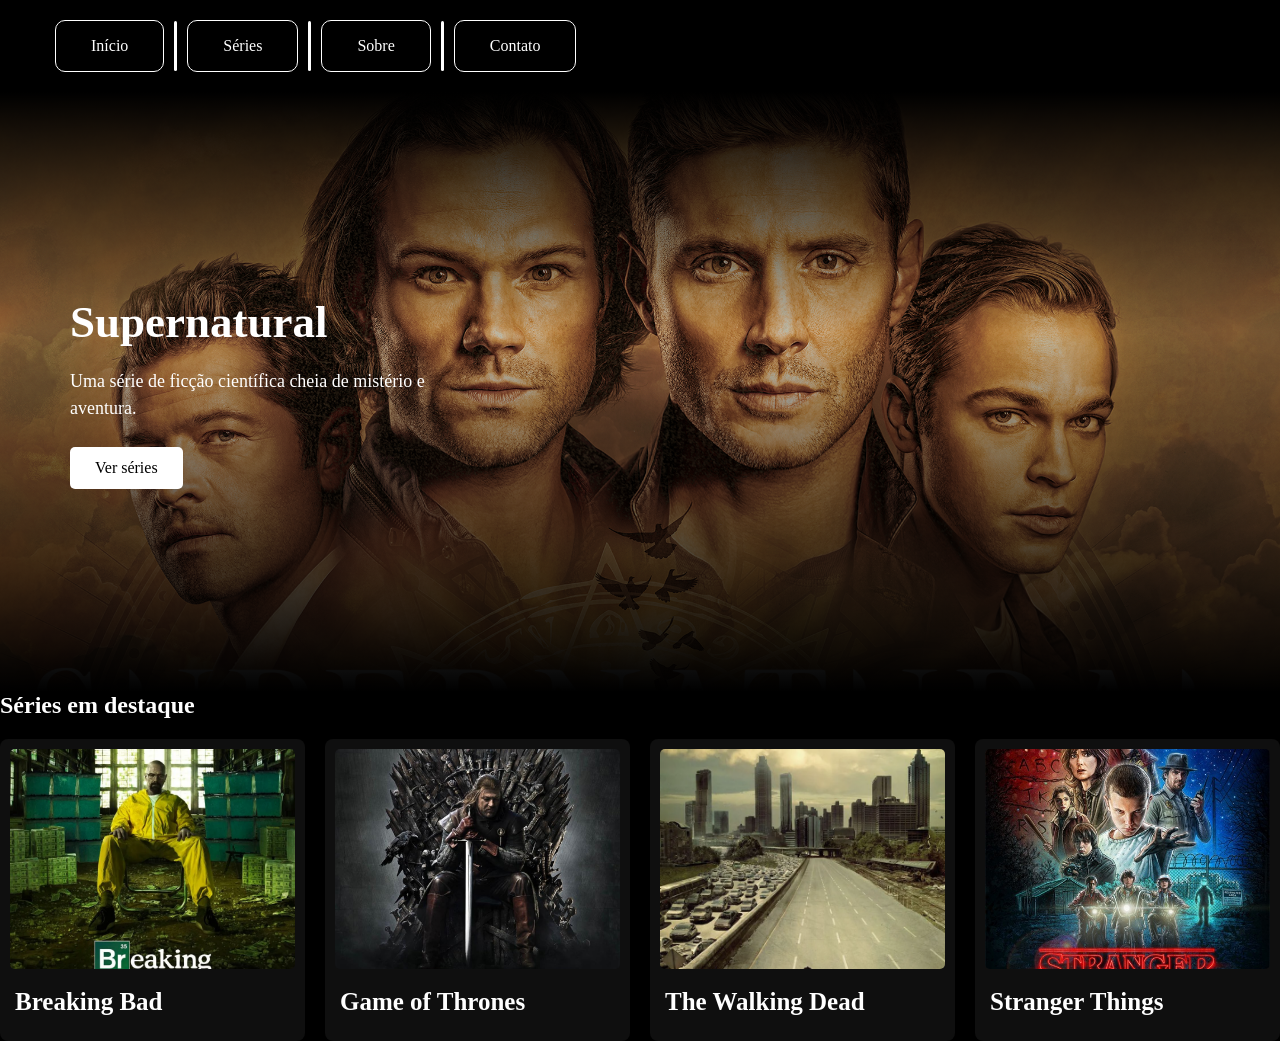
<file: index.html>
<!DOCTYPE html>
<html lang="pt-BR">

<head>
    <meta charset="UTF-8">
    <meta name="viewport" content="width=device-width, initial-scale=1.0">
    <link rel="stylesheet" href="css/estilo.css">
    <title>Início</title>
</head>

<body>

    <header>

        <nav>
            <ul>

                <a class="bttninicio" href="index.html">
                    Início
                </a>

                <div class="traco"></div>

                <a class="bttninicio" href="series.html">
                    Séries
                </a>

                <div class="traco"></div>

                <a class="bttninicio" href="sobre.html">
                    Sobre
                </a>

                <div class="traco"></div>

                <a class="bttninicio" href="contato.html">
                    Contato
                </a>

            </ul>
        </nav>

    </header>


    <main>

        <section class="banner">

            <div class="texto-banner">

                <h1>Supernatural</h1>

                <p>
                    Uma série de ficção científica cheia de
                    mistério e aventura.
                </p>

                <a class="botao" href="series.html">
                    Ver séries
                </a>

            </div>

        </section>

        <section class="series">

            <h2>Séries em destaque</h2>

            <div class="tudo">

                <div class="card">
                    <img class="img" src="images/breakingimg.jpg">
                    <div class="info">
                        <h3>Breaking Bad</h3>
                    </div>
                </div>


                <div class="card">
                    <img class="img" src="images/gameimg.jpg">
                    <div class="info">
                        <h3>Game of Thrones</h3>
                    </div>
                </div>


                <div class="card">
                    <img class="img" src="images/walkingimg.webp">
                    <div class="info">
                        <h3>The Walking Dead</h3>
                    </div>
                </div>


                <div class="card">
                    <img class="img" src="images/strangerimg.jpg">
                    <div class="info">
                        <h3>Stranger Things</h3>
                    </div>
                </div>

            </div>

        </section>

    </main>

</body>

</html>
</file>
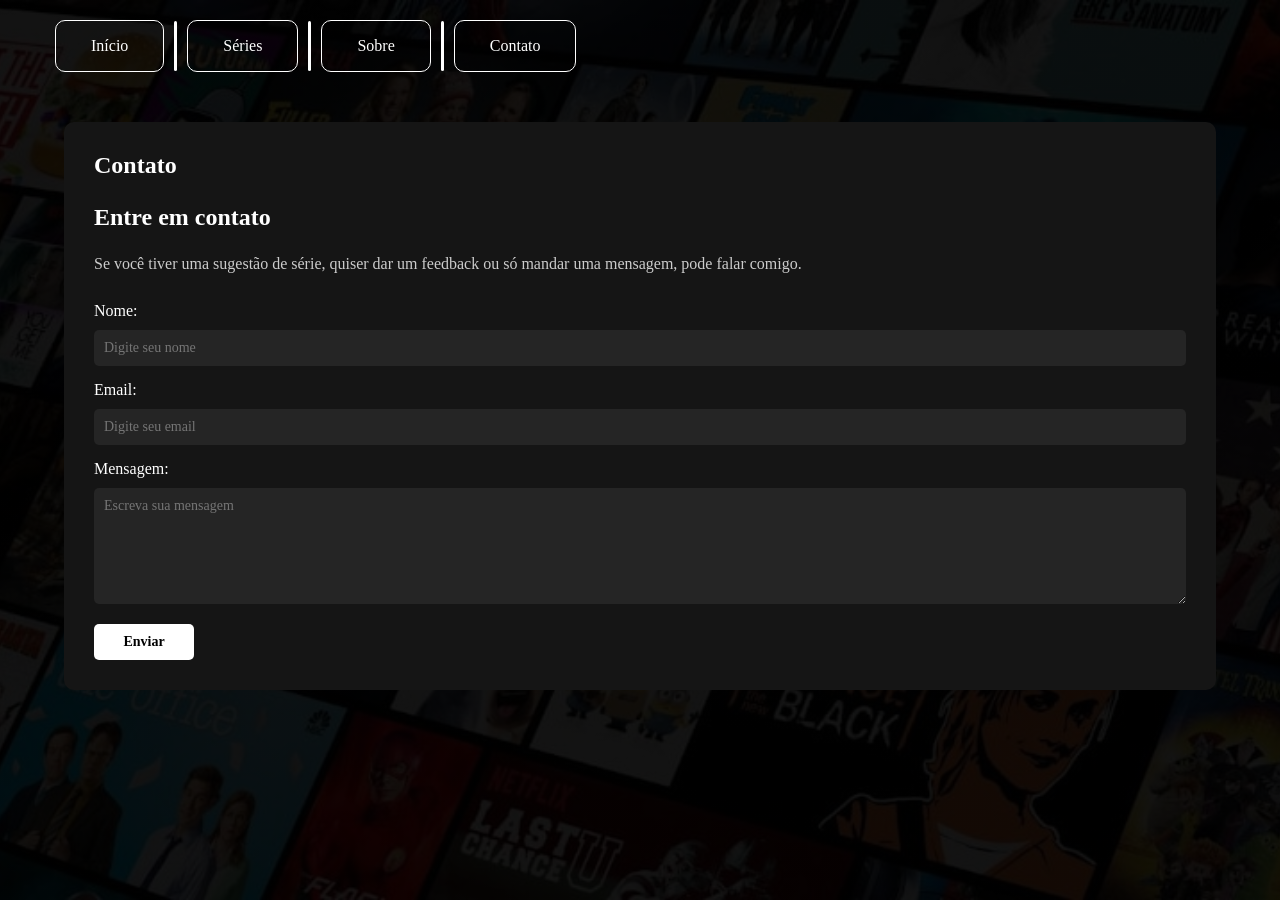
<file: contato.html>
<!DOCTYPE html>
<html lang="pt-BR">

<head>
    <meta charset="UTF-8">
    <meta name="viewport" content="width=device-width, initial-scale=1.0">
    <link rel="stylesheet" href="css/estilo.css">
    <title>Contato</title>
</head>

<body class="fundodemais">

    <header>

        <nav>
            <ul>

                <a class="bttninicio" href="index.html">
                    Início
                </a>

                <div class="traco"></div>

                <a class="bttninicio" href="series.html">
                    Séries
                </a>

                <div class="traco"></div>

                <a class="bttninicio" href="sobre.html">
                    Sobre
                </a>

                <div class="traco"></div>

                <a class="bttninicio" href="contato.html">
                    Contato
                </a>

            </ul>
        </nav>

    </header>

    <main class="pagina">

        <section class="conteudo contato">

            <h1>Contato</h1>

            <h2>Entre em contato</h2>

            <p>
                Se você tiver uma sugestão de série, quiser dar um feedback
                ou só mandar uma mensagem, pode falar comigo.
            </p>

            <form>

                <label for="name">Nome:</label>

                <input
                    type="text"
                    id="name"
                    name="name"
                    placeholder="Digite seu nome"
                    required
                >

                <label for="email">Email:</label>

                <input
                    type="email"
                    id="email"
                    name="email"
                    placeholder="Digite seu email"
                    required
                >

                <label for="message">Mensagem:</label>

                <textarea
                    id="message"
                    name="message"
                    rows="6"
                    placeholder="Escreva sua mensagem"
                    required
                ></textarea>

                <input type="submit" value="Enviar">

            </form>

        </section>

    </main>

</body>

</html>
</file>
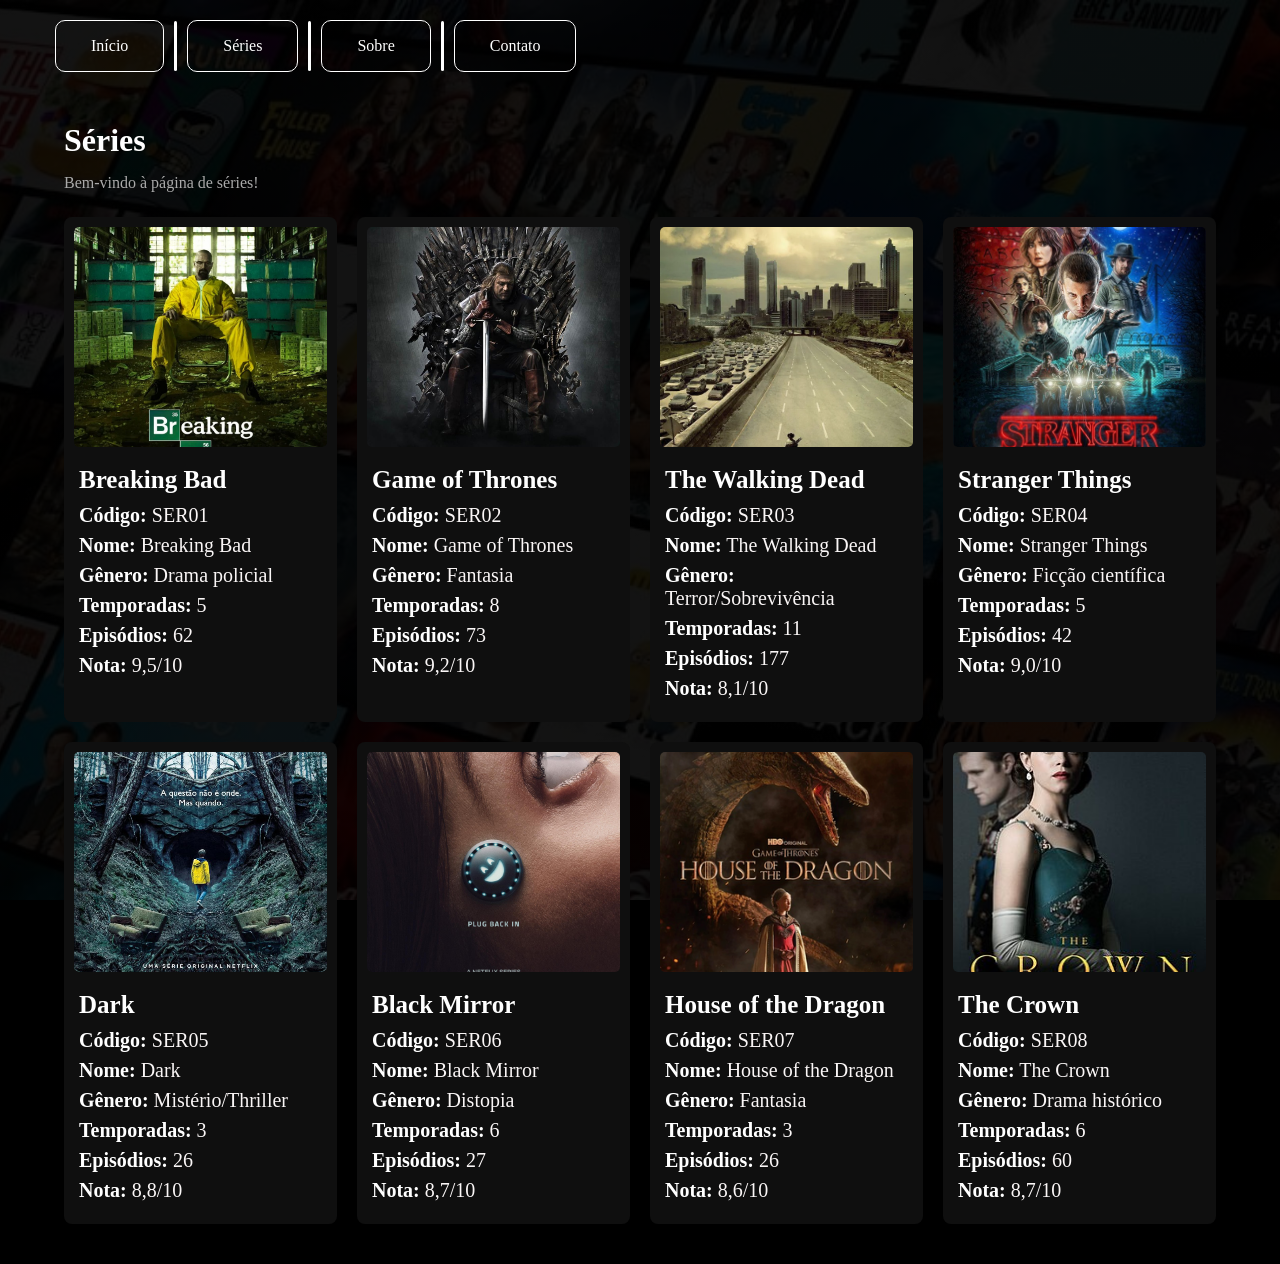
<file: series.html>
<!DOCTYPE html>
<html lang="pt-BR">

<head>
    <meta charset="UTF-8">
    <meta name="viewport" content="width=device-width, initial-scale=1.0">
    <link rel="stylesheet" href="css/estilo.css">
    <title>Séries</title>
</head>

<body class="fundodemais">

    <header>

        <nav>
            <ul>

                <a class="bttninicio" href="index.html">
                    Início
                </a>

                <div class="traco"></div>

                <a class="bttninicio" href="series.html">
                    Séries
                </a>

                <div class="traco"></div>

                <a class="bttninicio" href="sobre.html">
                    Sobre
                </a>

                <div class="traco"></div>

                <a class="bttninicio" href="contato.html">
                    Contato
                </a>

            </ul>
        </nav>

    </header>


    <main class="pagina">

        <h1>Séries</h1>

        <p class="subtitulo">
            Bem-vindo à página de séries!
        </p>

        <section class="series">

            <div class="tudo">

                <article class="card">
                    <img class="img" src="images/breakingimg.jpg" alt="Breaking Bad">

                    <div class="info">
                        <h3>Breaking Bad</h3>

                        <ul>
                            <li><strong>Código:</strong> SER01</li>
                            <li><strong>Nome:</strong> Breaking Bad</li>
                            <li><strong>Gênero:</strong> Drama policial</li>
                            <li><strong>Temporadas:</strong> 5</li>
                            <li><strong>Episódios:</strong> 62</li>
                            <li><strong>Nota:</strong> 9,5/10</li>
                        </ul>
                    </div>
                </article>

                <article class="card">
                    <img class="img" src="images/gameimg.jpg" alt="Game of Thrones">

                    <div class="info">
                        <h3>Game of Thrones</h3>

                        <ul>
                            <li><strong>Código:</strong> SER02</li>
                            <li><strong>Nome:</strong> Game of Thrones</li>
                            <li><strong>Gênero:</strong> Fantasia</li>
                            <li><strong>Temporadas:</strong> 8</li>
                            <li><strong>Episódios:</strong> 73</li>
                            <li><strong>Nota:</strong> 9,2/10</li>
                        </ul>
                    </div>
                </article>

                <article class="card">
                    <img class="img" src="images/walkingimg.webp" alt="The Walking Dead">

                    <div class="info">
                        <h3>The Walking Dead</h3>

                        <ul>
                            <li><strong>Código:</strong> SER03</li>
                            <li><strong>Nome:</strong> The Walking Dead</li>
                            <li><strong>Gênero:</strong> Terror/Sobrevivência</li>
                            <li><strong>Temporadas:</strong> 11</li>
                            <li><strong>Episódios:</strong> 177</li>
                            <li><strong>Nota:</strong> 8,1/10</li>
                        </ul>
                    </div>
                </article>

                <article class="card">
                    <img class="img" src="images/strangerimg.jpg" alt="Stranger Things">

                    <div class="info">
                        <h3>Stranger Things</h3>

                        <ul>
                            <li><strong>Código:</strong> SER04</li>
                            <li><strong>Nome:</strong> Stranger Things</li>
                            <li><strong>Gênero:</strong> Ficção científica</li>
                            <li><strong>Temporadas:</strong> 5</li>
                            <li><strong>Episódios:</strong> 42</li>
                            <li><strong>Nota:</strong> 9,0/10</li>
                        </ul>
                    </div>
                </article>

                <article class="card">
                    <img class="img" src="images/darkimg.jpg" alt="Dark">

                    <div class="info">
                        <h3>Dark</h3>

                        <ul>
                            <li><strong>Código:</strong> SER05</li>
                            <li><strong>Nome:</strong> Dark</li>
                            <li><strong>Gênero:</strong> Mistério/Thriller</li>
                            <li><strong>Temporadas:</strong> 3</li>
                            <li><strong>Episódios:</strong> 26</li>
                            <li><strong>Nota:</strong> 8,8/10</li>
                        </ul>
                    </div>
                </article>

                <article class="card">
                    <img class="img" src="images/blackimg.jpg" alt="Black Mirror">

                    <div class="info">
                        <h3>Black Mirror</h3>

                        <ul>
                            <li><strong>Código:</strong> SER06</li>
                            <li><strong>Nome:</strong> Black Mirror</li>
                            <li><strong>Gênero:</strong> Distopia</li>
                            <li><strong>Temporadas:</strong> 6</li>
                            <li><strong>Episódios:</strong> 27</li>
                            <li><strong>Nota:</strong> 8,7/10</li>
                        </ul>
                    </div>
                </article>

                <article class="card">
                    <img class="img" src="images/houseimg.png" alt="House of the Dragon">

                    <div class="info">
                        <h3>House of the Dragon</h3>

                        <ul>
                            <li><strong>Código:</strong> SER07</li>
                            <li><strong>Nome:</strong> House of the Dragon</li>
                            <li><strong>Gênero:</strong> Fantasia</li>
                            <li><strong>Temporadas:</strong> 3</li>
                            <li><strong>Episódios:</strong> 26</li>
                            <li><strong>Nota:</strong> 8,6/10</li>
                        </ul>
                    </div>
                </article>

                <article class="card">
                    <img class="img" src="images/thecrownimg.jpg" alt="The Crown">

                    <div class="info">
                        <h3>The Crown</h3>

                        <ul>
                            <li><strong>Código:</strong> SER08</li>
                            <li><strong>Nome:</strong> The Crown</li>
                            <li><strong>Gênero:</strong> Drama histórico</li>
                            <li><strong>Temporadas:</strong> 6</li>
                            <li><strong>Episódios:</strong> 60</li>
                            <li><strong>Nota:</strong> 8,7/10</li>
                        </ul>
                    </div>
                </article>

            </div>

        </section>

    </main>

</body>

</html>
</file>
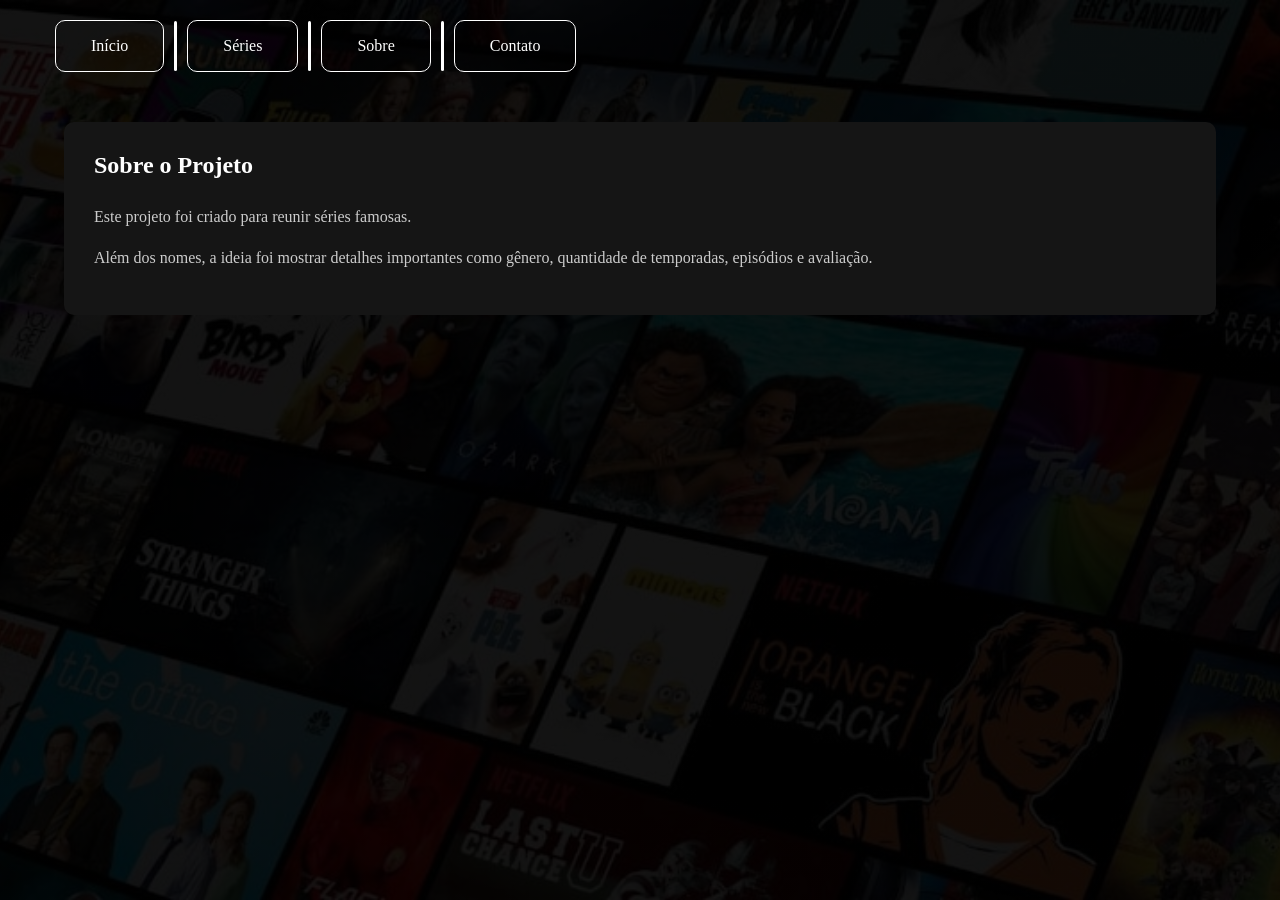
<file: sobre.html>
<!DOCTYPE html>
<html lang="pt-BR">

<head>
    <meta charset="UTF-8">
    <meta name="viewport" content="width=device-width, initial-scale=1.0">
    <link rel="stylesheet" href="css/estilo.css">
    <title>Sobre</title>
</head>

<body class="fundodemais">

    <header>

        <nav>
            <ul>

                <a class="bttninicio" href="index.html">
                    Início
                </a>

                <div class="traco"></div>

                <a class="bttninicio" href="series.html">
                    Séries
                </a>

                <div class="traco"></div>

                <a class="bttninicio" href="sobre.html">
                    Sobre
                </a>

                <div class="traco"></div>

                <a class="bttninicio" href="contato.html">
                    Contato
                </a>

            </ul>
        </nav>

    </header>

    <main class="pagina">

        <section class="conteudo">

            <h1>Sobre o Projeto</h1>

            <p>
                Este projeto foi criado para reunir séries famosas.
            </p>

            <p>
                Além dos nomes, a ideia foi mostrar detalhes importantes
                como gênero, quantidade de temporadas, episódios e avaliação.
            </p>

        </section>

    </main>

</body>

</html>
</file>
<file: css/estilo.css>
﻿* {
  margin: 0;
  padding: 0;
  box-sizing: border-box;
  font-family: verdana;
  text-decoration: none;
}

body {
  background-color: #000;
  color: white;
}

header {
  width: 100%;
  padding: 20px;
}

header nav ul {
  display: flex;
  align-items: center;
  justify-content: flex-start;
  gap: 10px;
  margin-left: 35px;
  list-style: none;
}

.bttninicio {
  border: 1.5px solid white;
  color: white;
  padding: 16px 35px;
  border-radius: 10px;
}

.bttninicio:hover {
  background-color: #ffffff;
  color: black;
  filter: drop-shadow(0px 0px 10px rgb(175, 175, 175));
  transform: translateY(-6px);
}

.traco {
  background-color: white;
  width: 3px;
  height: 50px;
  border-radius: 10px;
}

.pagina {
  width: 90%;
  max-width: 1200px;
  margin: 0 auto;
  padding-bottom: 40px;
}

.pagina > h1 {
  margin-top: 30px;
  margin-bottom: 15px;
}

.subtitulo {
  color: #aaa;
  margin-bottom: 25px;
}

.banner {
  height: 600px;

  background-image:
    linear-gradient(
      to bottom,
      rgba(0, 0, 0, 1),
      rgba(0, 0, 0, 0.2) 40%,
      rgba(0, 0, 0, 1)
    ),
    url("../images/background.jpg");

  background-size: cover;
  background-position: center 35%;

  display: flex;
  align-items: center;
}

.texto-banner {
  margin-left: 70px;
  width: 400px;
}

.texto-banner h1 {
  color: white;
  font-size: 45px;
  margin-bottom: 20px;
}

.texto-banner p {
  color: white;
  font-size: 18px;
  line-height: 1.5;
  margin-bottom: 25px;
}

.botao {
  display: inline-block;
  background-color: white;
  color: black;
  padding: 12px 25px;
  border-radius: 5px;
}

.botao:hover {
  background-color: #fcfafa;
    filter: drop-shadow(0px 0px 10px rgb(247, 246, 246));

}

.series h2 {
  margin-bottom: 20px;
}

.tudo {
  display: grid;
  grid-template-columns: repeat(4, 1fr);
  gap: 20px;
}

.card {
  background-color: #0f0f0f;
  border-radius: 8px;
  padding: 10px;
  transition: 0.3s;
  opacity: 1;
}

.card:hover {
  transform: translateY(-10px);
  background-color: rgb(58, 58, 58);
  border: 1px solid rgb(70, 70, 70);
  cursor: pointer;
  filter: drop-shadow(0px 0px 5px rgb(253, 253, 253));
}

.card .img {
  width: 100%;
  height: 220px;
  object-fit: cover;
  border-radius: 5px;
}

.card h3 {
  color: white;
  margin: 10px 0;
}

.info {
  padding: 5px;
}

.info h3 {
  font-size: 25px;
}

.info ul {
  list-style: none;
  margin: 0;
  padding: 0;
}

.info li {
  color: #faf6f6;
  font-size: 20px;
  margin: 7px 0;
}

.info strong {
  color: white;
}

.conteudo {
  background-color: #151515;
  padding: 30px;
  border-radius: 10px;
  margin-top: 30px;
}

.conteudo h1 {
  margin-bottom: 25px;
}

.conteudo h2 {
  margin-bottom: 20px;
}

.conteudo p {
  color: #ccc;
  line-height: 1.6;
  margin-bottom: 15px;
}

form {
  display: flex;
  flex-direction: column;
  gap: 10px;
  margin-top: 20px;
}

label {
  color: white;
  margin-top: 5px;
}

input,
textarea {
  width: 100%;
  padding: 10px;
  border: none;
  border-radius: 5px;
  background-color: #252525;
  color: white;
  font-size: 14px;
}

input:focus,
textarea:focus {
  outline: 2px solid #555;
}

textarea {
  resize: vertical;
}

input[type="submit"] {
  width: 100px;
  background-color: white;
  color: black;
  cursor: pointer;
  font-weight: bold;
  margin-top: 10px;
}

input[type="submit"]:hover {
  background-color: #ccc;
}

@media (max-width: 800px) {
  header nav ul {
    margin-left: 0;
    flex-wrap: wrap;
  }

  .traco {
    display: none;
  }

  .bttninicio {
    padding: 10px 15px;
  }

  .tudo {
    grid-template-columns: repeat(2, 1fr);
  }

  .banner {
    height: 550px;
  }

  .texto-banner {
    margin-left: 30px;
    width: 300px;
  }

  .texto-banner h1 {
    font-size: 35px;
  }
}

@media (max-width: 500px) {
  .tudo {
    grid-template-columns: 1fr;
  }

  header nav ul {
    justify-content: center;
  }

  .banner {
    height: 500px;
  }

  .texto-banner {
    margin-left: 20px;
    width: 280px;
  }

  .texto-banner h1 {
    font-size: 30px;
  }

  .texto-banner p {
    font-size: 15px;
  }
}

.fundodemais {
  background-image: linear-gradient(
      rgba(0, 0, 0, 0.9),
      rgba(0, 0, 0, 0.9)
    ),
    url("../images/backgrounddemais.jpg");
  background-size: cover;
  background-position: center;
  background-repeat: no-repeat;
  height: 100vh;
}
</file>
